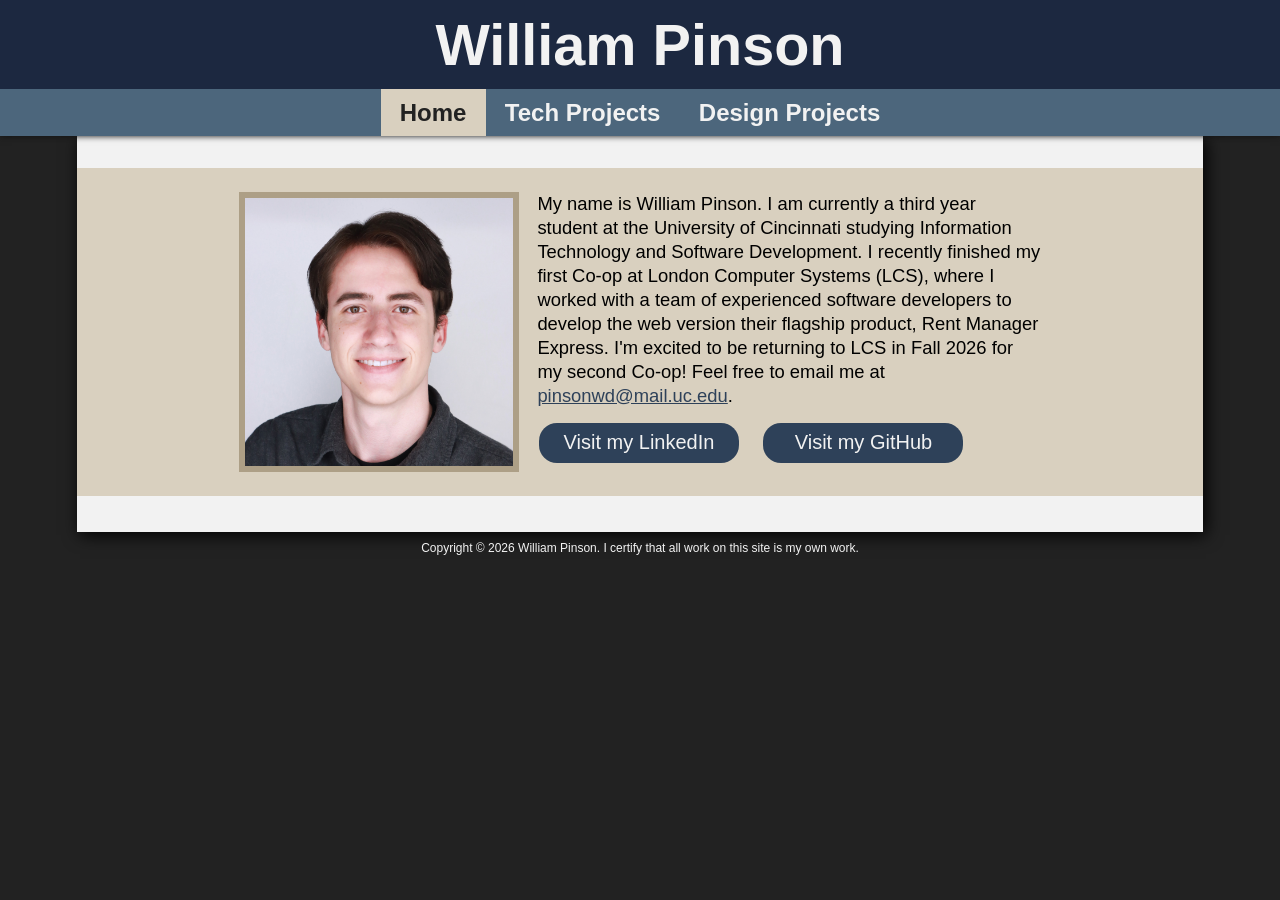
<file: docs/index.html>
<!DOCTYPE html>
<html lang="en">

<head>
	<title>William Pinson</title>
	<meta charset="utf-8">
	<meta name="viewport" content="width=device-width, initial-scale=1.0">
	<link rel="stylesheet" href="style.css">
	<link rel="icon" type="image/x-icon" href="favicon.ico">
	<link rel="icon" type="image/png" sizes="32x32" href="/favicon-32x32.png">
	<link rel="icon" type="image/png" sizes="16x16" href="/favicon-16x16.png">
</head>

<body>
	<div id="header-wrapper">
	
	<header>
		<h1>William Pinson</h1>
	</header>
	
	<nav>
		<ul>
		<li id="active-page"><a href="/">Home</a></li>
		<li><a href="projects.html">Tech Projects</a></li>
		<li><a href="designprojects.html">Design Projects</a></li>
		</ul>
	</nav>
	
	</div>

	<div id="wrapper">
	
	<main>
		<div class="dec-block-content">
			<div id="about-flex">
				<img src="PinsonHeadshot.jpg" alt="Headshot of William Pinson">
				<div>
					<p>My name is William Pinson. I am currently a third year student at the University of Cincinnati studying Information Technology and Software Development. I recently finished my first Co-op at London Computer Systems (LCS), where I worked with a team of experienced software developers to develop the web version their flagship product, Rent Manager Express. I'm excited to be returning to LCS in Fall 2026 for my second Co-op! Feel free to email me at <a href="mailto:pinsonwd@mail.uc.edu">pinsonwd@mail.uc.edu</a>.</p>
					<span class="social-button">
						<a target="_blank" rel="noopener" href="https://www.linkedin.com/in/williampinson">Visit my LinkedIn</a>
					</span>
					<span class="social-button">
						<a target="_blank" rel="noopener" href="https://www.github.com/williampinson">Visit my GitHub</a>
					</span>
				</div>
			</div>
		</div>
		<br><br>
		
	</main>
	
	<footer>
		Copyright &copy; 2026 William Pinson. I certify that all work on this site is my own work.<br>
	</footer>
	
	</div>
</body>
</html>
</file>
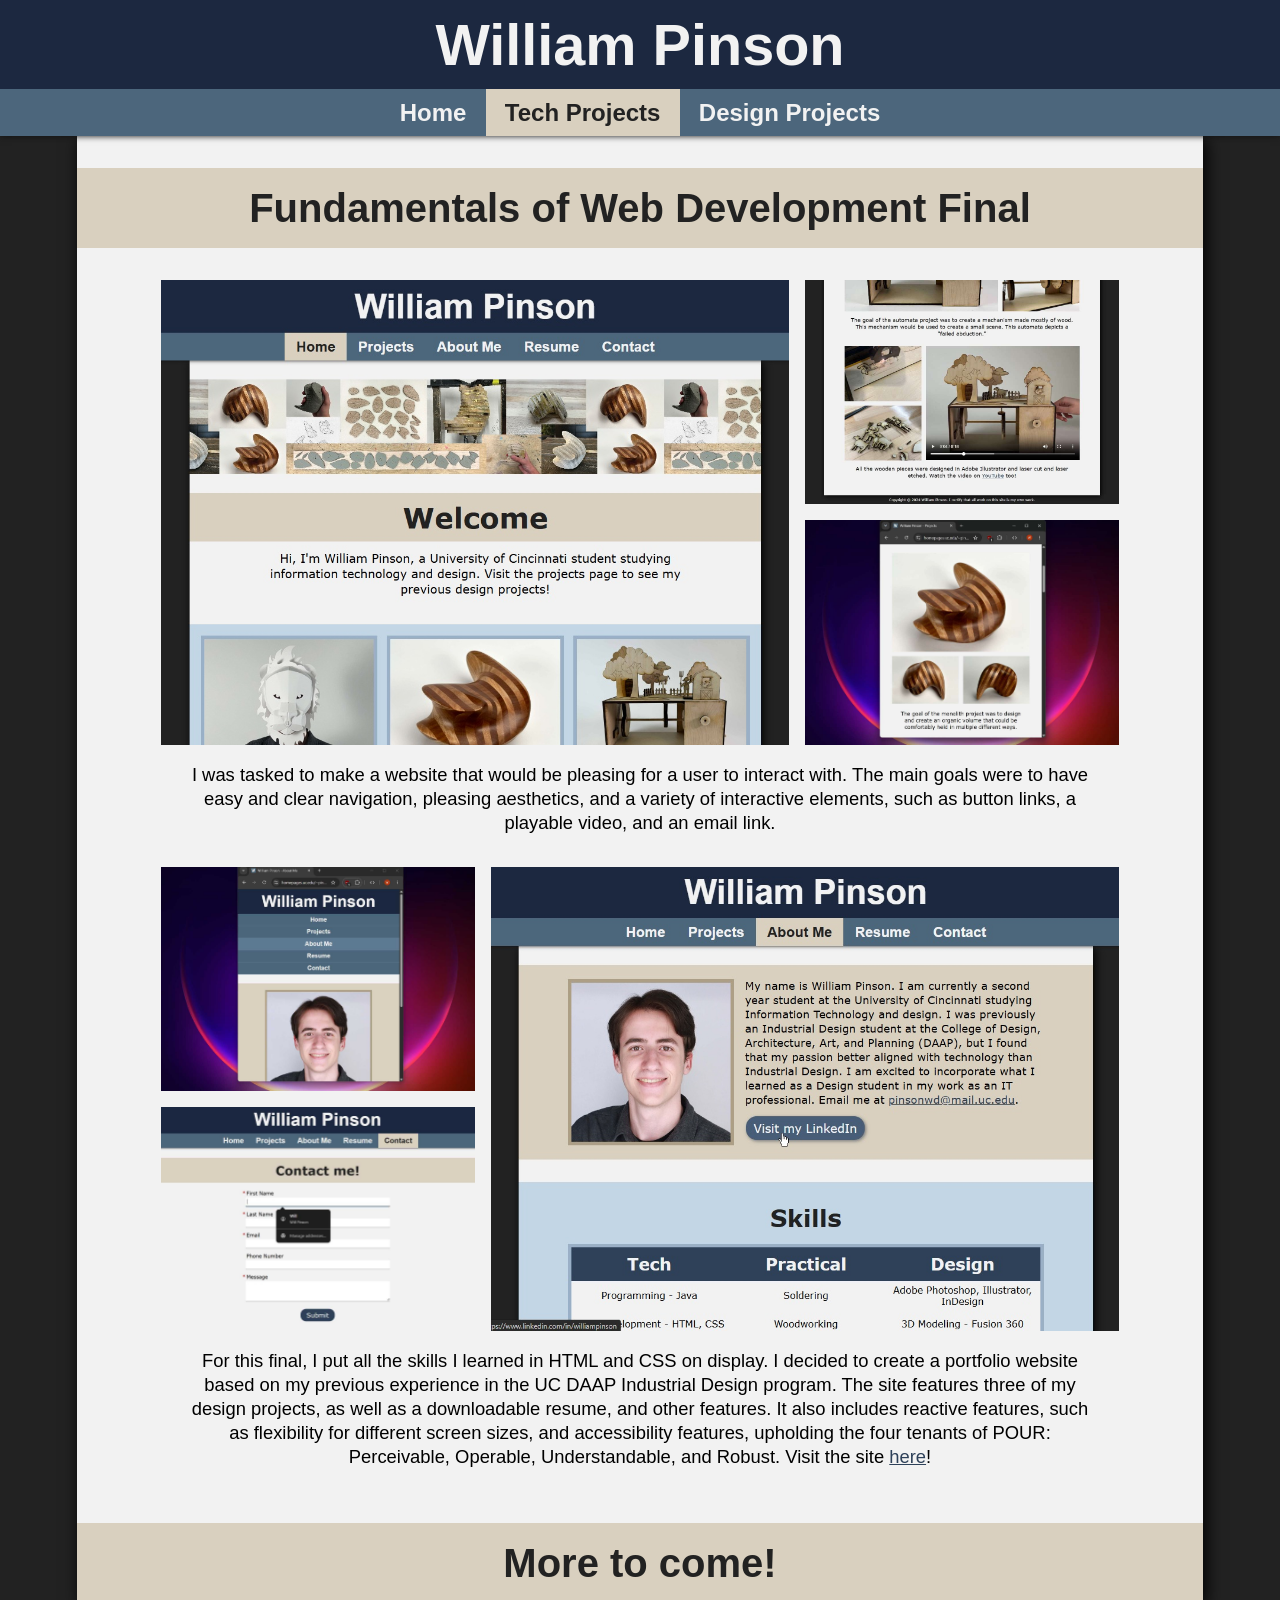
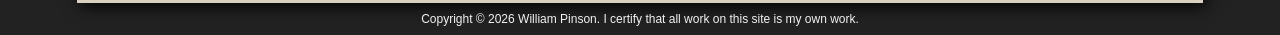
<file: docs/projects.html>
<!DOCTYPE html>
<html lang="en">

<head>
	<title>WP - Tech Projects</title>
	<meta charset="utf-8">
	<meta name="viewport" content="width=device-width, initial-scale=1.0">
	<link rel="stylesheet" href="style.css">
	<link rel="icon" type="image/x-icon" href="favicon.ico">
	<link rel="icon" type="image/png" sizes="32x32" href="/favicon-32x32.png">
	<link rel="icon" type="image/png" sizes="16x16" href="/favicon-16x16.png">
</head>

<body>
	<div id="header-wrapper">
	
	<header>
		<h1>William Pinson</h1>
	</header>
	
	<nav>
		<ul>
		<li><a href="/">Home</a></li>
		<li id="active-page"><a href="projects.html">Tech Projects</a></li>
		<li><a href="designprojects.html">Design Projects</a></li>
		</ul>
	</nav>
	
	</div>

	<div id="wrapper">
	
	<main>
		<!--WebDev-->
		<div class="dec-block-content" id="web-dev-final"><h4>Fundamentals of Web Development Final</h4></div>
		<div class="lgrid-container">
			<img src="images/WebDevHero.jpg" alt="Website" class="lgrid-hero">
			<img src="images/WebDev1.jpg" alt="Website" class="lgrid-1">
			<img src="images/WebDev2.jpg" alt="Website" class="lgrid-2">
		</div>
		<p class="project-text">I was tasked to make a website that would be pleasing for a user to interact with. The main goals were to have easy and clear navigation, pleasing aesthetics, and a variety of interactive elements, such as button links, a playable video, and an email link.</p>
		
		<div class="rgrid-container">
			<img src="images/WebDev3.jpg" alt="Website" class="rgrid-1">
			<img src="images/WebDev4.jpg" alt="Website" class="rgrid-2">
			<img src="images/WebDevLink.jpg" alt="Website" class="rgrid-hero">
		</div>
		<p class="project-text">For this final, I put all the skills I learned in HTML and CSS on display. I decided to create a portfolio website based on my previous experience in the UC DAAP Industrial Design program. The site features three of my design projects, as well as a downloadable resume, and other features. It also includes reactive features, such as flexibility for different screen sizes, and accessibility features, upholding the four tenants of POUR: Perceivable, Operable, Understandable, and Robust. Visit the site <a target="_blank" rel="noopener" href="https://homepages.uc.edu/~pinsonwd/webdev">here</a>!</p>
		<br><br>

		<div class="dec-block-content"><h4>More to come!</h4></div>
	</main>
	
	<footer>
		Copyright &copy; 2026 William Pinson. I certify that all work on this site is my own work.<br>
	</footer>
	
	</div>
</body>
</html>
</file>
<file: docs/style.css>
* {
	box-sizing: border-box;
}
body {
	font-family: Verdana, Tahoma, sans-serif;
	background-color: #222222;
	margin: 0;
}
#header-wrapper {
	box-shadow: 0 0 0.4em #111111;
	position: relative;
	z-index: 2;
}
header {
	font-family: Arial, Helvetica, sans-serif;
	font-size: 1.8em;
	background-color: #1C2840;
	text-align: center;
	color: #F2F2F2;
	font-weight: bold;
	padding: 0.4em 0;
}
nav {
	background-color: #4C667C;
	font-family: Arial, Helvetica, sans-serif;
	font-size: 1.5em;
	text-align: center;
	font-weight: bold;
}
nav a {
	text-decoration: none;
	color: #F2F2F2;
}
nav ul {
	display: flex;
	justify-content: center;
	align-items: center;
	list-style-type: none;
	margin: 0;
	padding: 0;
}
nav a {
	display: inline-block;
	padding: 0.4em 0.8em;
}
nav li {
	transition: background-color 0.15s ease-out;
}
nav li:hover {
	background-color: #5F7B94;
}
nav #active-page {
	background-color: #D9D0BF;
}
nav #active-page a {
	color: #222222;
}
#wrapper {
	margin-left: auto;
	margin-right: auto;
	width: 88%;
	position: relative;
	z-index: 1;
}
main {
	background-color: #F2F2F2;
	min-height: 20em;
	box-shadow: 0.2em 0.2em 1em #000000;
	padding-top: 2em;
	overflow: auto;
}
h1 {
	margin: 0;
}
h2 {
	text-align: center;
	font-size: 3em;
	color: #222222;
	margin: 0.25em auto;
	position: relative;
	z-index: 3;
}
h3 {
	text-align: center;
	font-size: 2.5em;
	color: #222222;
	margin: 0.5em;
}
h4 {
	text-align: center;
	font-size: 2.5em;
	color: #222222;
	margin: 0 auto;
	align-content: center;
}
h5 {
	text-align: center;
	font-size: 1.5em;
	color: #222222;
	margin: 1em auto 0.5em auto;
}
.dec-block-content {
	background-color: #D9D0BF;
	min-height: 5em;
	width: 100%;
	position: relative;
	z-index: 3;
	display: flex;
}
.dec-block-content img {
	border: 0.4em solid #AD9F86;
}
p {
	text-align: center;
	font-size: 1.15em;
	line-height: 1.3;
}
p a {
	color: #2E4159;
}
p a:hover {
	color: #4C667C;
}
footer {
	text-align: center;
	color: #F2F2F2;
	margin: 0.75em;
	font-size: 0.75em;
}

/* Home Page */
#about-flex {
	display: flex;
	margin: 0 auto;
	padding: 1.5em;
	justify-content: center;
	max-width: 850px;
	min-height: 20em;
}
#about-flex img {
	width: 17.5em;
	height: 17.5em;
}
#about-flex p {
	margin: 0 0 0 1em;
	padding: 0;
	text-align: left;
}
.social-button a {
	display: inline-block;
	text-decoration: none;
	color: #F2F2F2;
	text-align: center;
	margin: 0.75em 0em 0 1em;
	background-color: #2E4159;
	width: 10em;
	height: 2em;
	align-content: center;
	border-radius: 0.9em;
	font-size: 1.25em;
	transition: box-shadow 0.1s, background-color 0.1s;
}
.social-button a:hover {
	background-color: #475D78;
	box-shadow: 0.1em 0.1em 0.3em #777777;
}
.social-button a:active {
	background-color: #475D78;
	box-shadow: 0.05em 0.05em 0.15em #777777;
}

/* Projects Page */
.project-text {
	text-align: center;
	margin: 1em auto;
	width: 85%;
	max-width: 1000px;
	padding: 0 1em;
}
.rgrid-container img, .rgrid-container video, .lgrid-container img, .lgrid-container video, .tallgrid-container img {
	width: 100%;
	object-fit: cover;
}
.rgrid-container, .lgrid-container, .tallgrid-container {
	display: grid;
	width: 85%;
	max-width: 1000px;
	margin: 2em auto 0 auto;
	gap: 1em;
	grid-template-rows: auto auto;
}
.rgrid-container {
	grid-template-columns: 1fr 2fr;
}
.rgrid-hero {
	grid-column: 2;
	grid-row: 1 / span 2;
	height: 100%;
}
.lgrid-container {
	grid-template-columns: 2fr 1fr;
}
.lgrid-hero {
	grid-column: 1;
	grid-row: 1 / span 2;
	height: 100%;
}
.tallgrid-container {
	grid-template-columns: 47.5% auto;
	padding: 0;
}
.tallgrid-hero {
	grid-column: 1;
	grid-row: 1 / span 2;
	height: 100%;
}
.rgrid-1, .rgrid-2, .lgrid-1, .lgrid-2, .tallgrid-1, .tallgrid-2 {
	margin: 0;
	padding: 0;
}

@media only screen and (max-width: 64em) {
	nav {
		font-size: 1.35em;
	}
	#wrapper {
		width: 100%;
	}
	main {
		box-shadow: none;
	}
	#about-flex {
		display: block;
	}
	#about-flex img {
		border: 0.4em solid #AD9F86;
		margin-bottom: 0;
		margin-right: 1.2em;
		float: left;
	}
	#about-flex p {
		margin: 0;
	}
	.social-button a {
		margin-left: 0;
		margin-right: 1em;
	}
}
@media only screen and (max-width: 37.5em) {
	#header-wrapper {
		box-shadow: none;
	}
	nav ul {
		flex-direction: column;
	}
	nav li {
		width: 100%;
	}
	nav a {
		display: inline-block;
		width: 100%;
		border-bottom: 0.1em solid #5F7B94;
	}
	nav #active-page {
		background-color: #5F7B94;
	}
	nav #active-page a {
		color: #F2F2F2;
	}
	.paragraph-box {
		background: none;
	}
	#spotlight-box {
		flex-direction: column;
		padding: 1em;
		gap: 1em;
	}
	#spotlight-box img {
		width: 100%;
	}
	.rgrid-container, .lgrid-container, .tallgrid-container {
		grid-template-columns: auto auto;
	}
	.rgrid-container {
		grid-template-rows: 1fr 2fr;
	}
	.rgrid-hero {
		grid-row: 2;
		grid-column: 1 / span 2;
	}
	.lgrid-container {
		grid-template-rows: 2fr 1fr;
	}
	.lgrid-hero {
		grid-row: 1;
		grid-column: 1 / span 2;
	}
	#about-flex {
		display: flex;
		flex-direction: column;
		gap: 1em;
		max-width: 35em;
	}
	#about-flex img {
		width: 75%;
		height: auto;
		margin: 0 auto;
	}
	#about-flex p {
		text-align: center;
	}
	.social-button a {
		display: block;
		margin-left: auto;
		margin-right: auto;
	}
	footer {
		font-size: 0.6em;
	}
}
</file>
